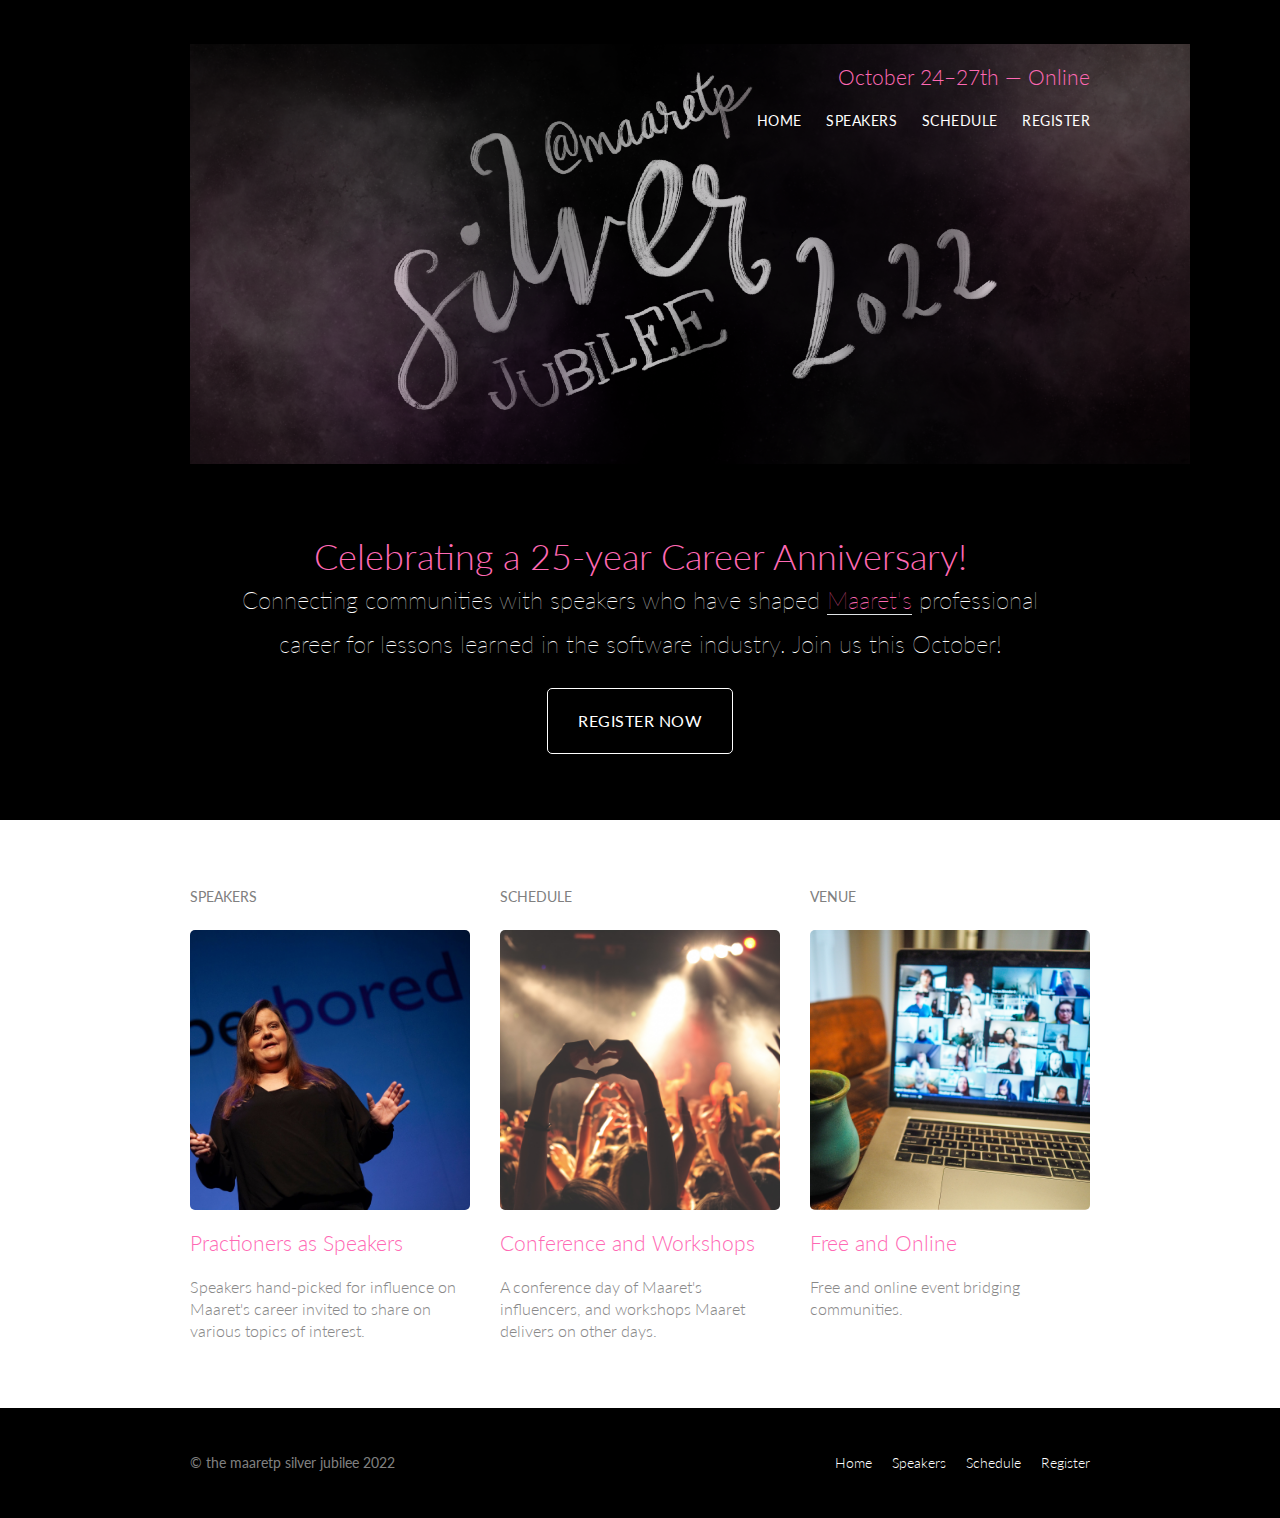
<file: web2/index.html>
<!DOCTYPE html>
<html lang="en">
<head>
    <meta http-equiv="Content-Type" content="text/html; charset=utf-8" />
    <title>the maaretp silver jubilee 2022</title>
    <link rel="stylesheet" href="main.css">
    <link rel="stylesheet" href="https://fonts.googleapis.com/css?family=Lato:100,300,400">
    <meta property="og:title" content="Maaret Pyhäjärvi">
    <meta property="og:url" content="https://maaretp.com/silverjubilee/">
    <meta property="og:description" name="maaretp silver jubilee" content="maaretp silver jubilee event celebrates Maaret Pyhäjärvi's 25-year career anniversary in 2022">
    <meta property="og:site_name" content="maaretp.com">
    <meta property="og:locale" content="en_US">
    <meta property="og:type" content="website">
    <meta name="twitter:creator" content="@maaretp">
    <meta name="author" content="Maaret Pyhäjärvi">
</head>
<body>


<header class="primary-header container group">
<h1 class="logo">
<a href="index.html"><img src="banner.png" alt="the maaretp silver jubilee, October 2022"></a>
</h1>
<h3 class="tagline">October 24&ndash;27th &mdash; Online</h3>
<nav class="nav primary-nav">
<ul>
<li><a href="index.html">Home</a></li>
<li><a href="speakers.html">Speakers</a></li>
<li><a href="schedule.html">Schedule</a></li>
<li><a href="register.html">Register</a></li>
</ul>
</nav>
</header>

<section class="hero container">
<h2>Celebrating a 25-year Career Anniversary!</h2>
<p>Connecting communities with speakers who have shaped 
    <a href="https://twitter.com/maaretp">Maaret's</a> professional career for lessons learned in the software industry. Join us this October!</p>
<a class="btn btn-alt" href="register.html">Register Now</a>
</section>

<section class="row">
<div class="grid">

<section class="teaser col-1-3">
<h5>Speakers</h5>
<a href="speakers.html">
<img src="speakers-square.png" alt="Professional Speakers">
<h3>Practioners as Speakers</h3>
</a>
<p> Speakers hand-picked for influence on Maaret's career invited to share on various topics of interest.</p>
</section><section class="teaser col-1-3">
<h5>Schedule</h5>
<a href="schedule.html">
<img src="audience-square.png" alt="Attendees feeling excited">
<h3>Conference and Workshops</h3>
</a>
<p>A conference day of Maaret's influencers, and workshops Maaret delivers on other days.</p>
</section><section class="teaser col-1-3">
<h5>Venue</h5>
<a href="register.html">
<img src="online-square.png" alt="Online Conference">
<h3>Free and Online</h3>
</a>
<p>Free and online event bridging communities.</p>
</section>
</div>
</section>

<!--
        <ul>
                <li>#ContemporaryExploratoryTesting</li>
                <li>#TechExcellence</li>
                <li>#ModernAgile</li>
                <li>#PolyglotProgramming</li>
                <li>#PublicSpeaking</li>
                <li>#EnsembleProgramming, #EnsembleTesting</li>
                <li>#Learning</li>
                <li>#ConferenceDesign</li>
            </ul>
-->

<footer class="primary-footer container group">
<small>&copy; the maaretp silver jubilee 2022</small>
<nav class="nav">
<ul>
<li><a href="index.html">Home</a></li><li><a href="speakers.html">Speakers</a></li><li><a href="schedule.html">Schedule</a></li><li><a href="register.html">Register</a></li>
</ul>
</nav>
</footer>
</body>
</html>
</file>
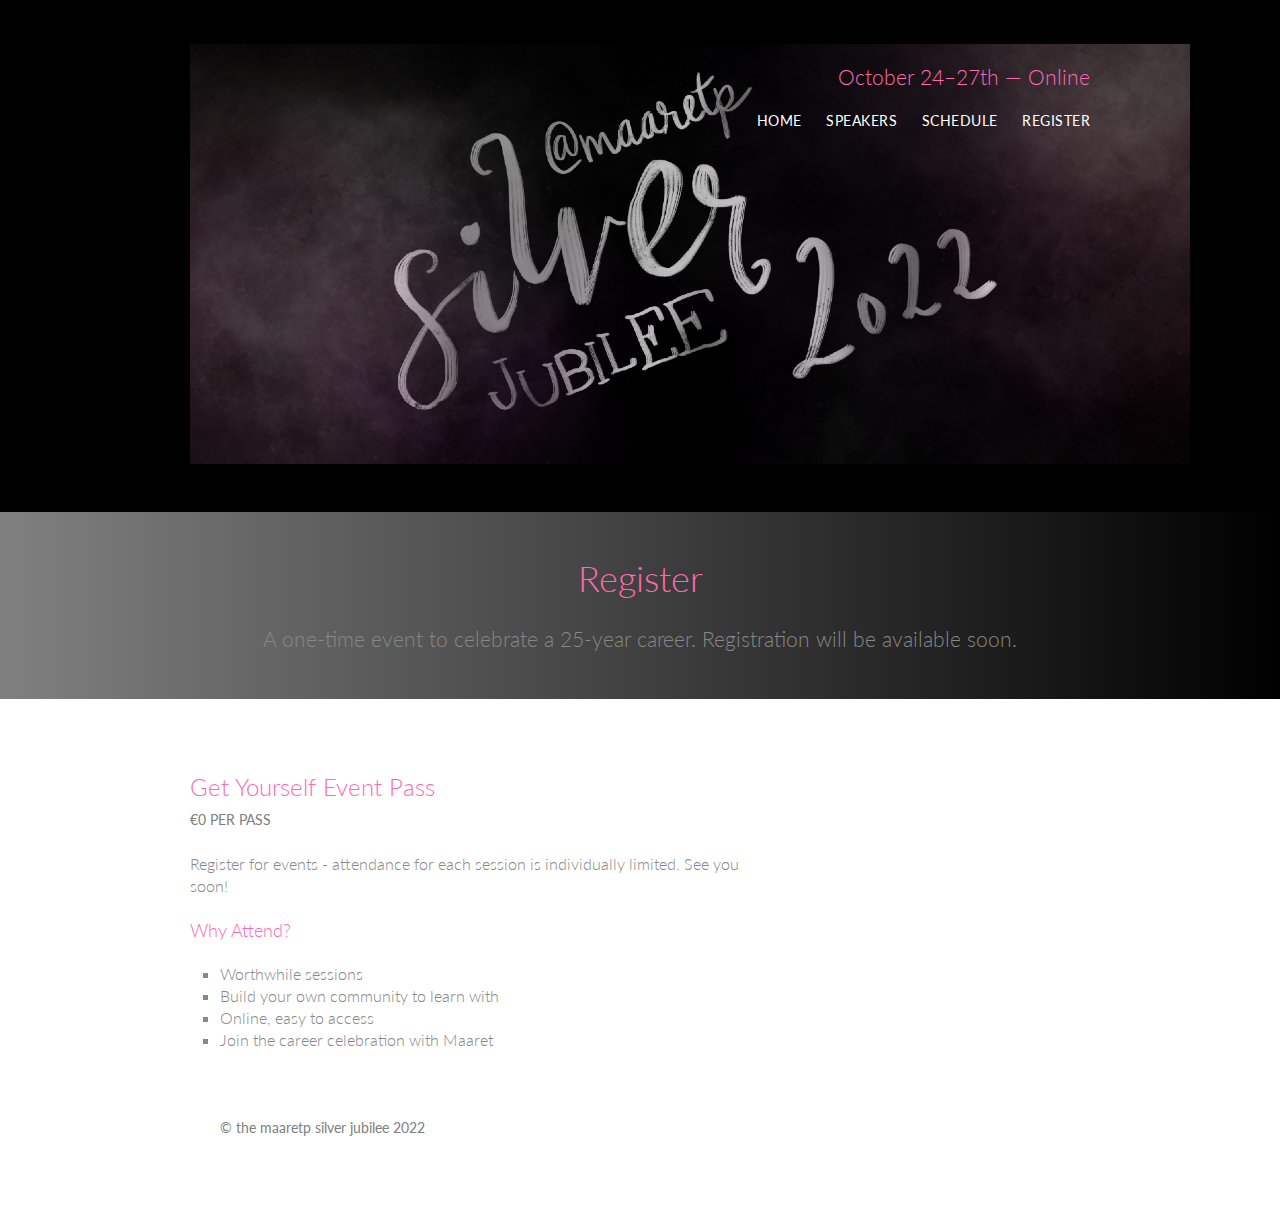
<file: web2/register.html>
<!DOCTYPE html>
<html lang="en">
<head>
    <title>Register - the maaretp silver jubilee 2022</title>
    <link rel="stylesheet" href="main.css">
    <link rel="stylesheet" href="https://fonts.googleapis.com/css?family=Lato:100,300,400">
    <meta http-equiv="Content-Type" content="text/html; charset=utf-8" />
    <meta property="og:title" content="Maaret Pyhäjärvi">
    <meta property="og:url" content="https://maaretp.com/silverjubilee/register.html">
    <meta property="og:description" name="maaretp silver jubilee" content="maaretp silver jubilee event celebrates Maaret Pyhäjärvi's 25-year career anniversary in 2022">
    <meta property="og:site_name" content="maaretp.com">
    <meta property="og:locale" content="en_US">
    <meta property="og:type" content="website">
    <meta name="twitter:creator" content="@maaretp">
    <meta name="author" content="Maaret Pyhäjärvi">
</head>
<body>


<header class="primary-header container group">
<h1 class="logo">
    <a href="index.html"><img src="banner.png" alt="the maaretp silver jubilee, October 2022"></a>
</h1>
<h3 class="tagline">October 24&ndash;27th &mdash; Online</h3>
<nav class="nav primary-nav">
<ul>
<li><a href="index.html">Home</a></li>
<li><a href="speakers.html">Speakers</a></li>
<li><a href="schedule.html">Schedule</a></li>
<li><a href="register.html">Register</a></li>
</ul>
</nav>
</header>

<section class="row-alt">
<div class="lead container">
<h1>Register</h1>
<p>A one-time event to celebrate a 25-year career. Registration will be available soon.</p>
</div>
</section>

<section class="row">
<div class="grid">

<section class="col-2-3">
<h2>Get Yourself Event Pass</h2>
<h5>€0 per Pass</h5>
<p> Register for events - attendance for each session is individually limited. See you soon!</p>
<h4>Why Attend?</h4>
<ul class="why-attend">
<li>Worthwhile sessions</li>
<li>Build your own community to learn with</li>
<li>Online, easy to access</li>
<li>Join the career celebration with Maaret</li>
</ul>

<!--
<button type="button" class="btn btn-default" onClick="parent.location='index.html' disabled">Get Your Pass</button>
-->

<footer class="primary-footer container group">
    <small>&copy; the maaretp silver jubilee 2022</small>
    <nav class="nav">
<ul>
<li><a href="index.html">Home</a></li><li><a href="speakers.html">Speakers</a></li><li><a href="schedule.html">Schedule</a></li><li><a href="register.html">Register</a></li>
</ul>
</nav>
</footer>
</body>
</html>
</file>
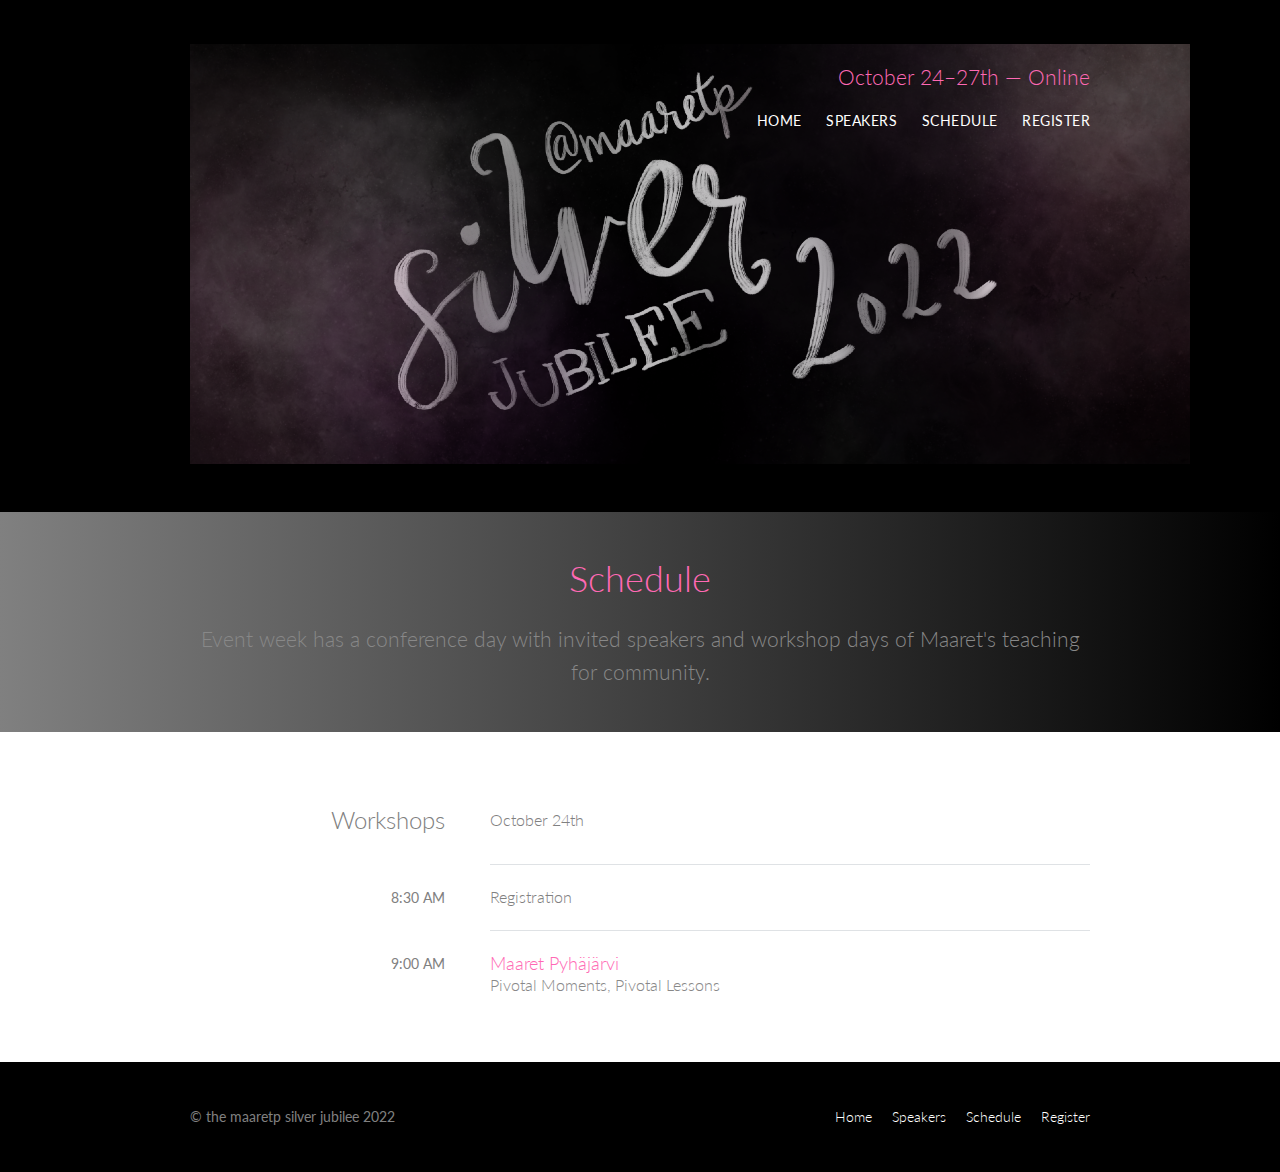
<file: web2/schedule.html>
<!DOCTYPE html>
<html lang="en">
<head>
    <title>Schedule - the maaretp silver jubilee 2022</title>
    <link rel="stylesheet" href="main.css">
    <link rel="stylesheet" href="https://fonts.googleapis.com/css?family=Lato:100,300,400">
    <meta http-equiv="Content-Type" content="text/html; charset=utf-8" />
    <meta property="og:title" content="Maaret Pyhäjärvi">
    <meta property="og:url" content="https://maaretp.com/silverjubilee/schedule.html">
    <meta property="og:description" name="maaretp silver jubilee" content="maaretp silver jubilee event celebrates Maaret Pyhäjärvi's 25-year career anniversary in 2022">
    <meta property="og:site_name" content="maaretp.com">
    <meta property="og:locale" content="en_US">
    <meta property="og:type" content="website">
    <meta name="twitter:creator" content="@maaretp">
    <meta name="author" content="Maaret Pyhäjärvi">
</head>
<body>


<header class="primary-header container group">
<h1 class="logo">
    <a href="index.html"><img src="banner.png" alt="the maaretp silver jubilee, October 2022"></a>
</h1>
<h3 class="tagline">October 24&ndash;27th &mdash; Online</h3>
<nav class="nav primary-nav">
<ul>
<li><a href="index.html">Home</a></li>
<li><a href="speakers.html">Speakers</a></li>
<li><a href="schedule.html">Schedule</a></li>
<li><a href="register.html">Register</a></li>
</ul>
</nav>
</header>

<section class="row-alt">
<div class="lead container">
<h1>Schedule</h1>
<p>Event week has a conference day with invited speakers and workshop days of Maaret's teaching for community.</p>
</div>
</section>

<section class="row">
<div class="container">

<table>
<thead>
<tr>
<th scope="row">
Workshops
</th>
<td class="schedule-offset" colspan="2">
October 24th
</td>
</tr>
</thead>
<tbody>
<tr>
<th scope="row">
<time datetime="08:30:00">8:30 AM</time>
</th>
<td class="schedule-offset" colspan="2">
Registration
</td>
</tr>
<tr>
<th scope="row">
<time datetime="09:00:00">9:00 AM</time>
</th>
<td>
<a href="speakers.html#maaret-pyhajarvi">
<h4>Maaret Pyhäjärvi</h4>
Pivotal Moments, Pivotal Lessons
</a>
</td>

</tr>
</tbody>
</table>


</div>
</section>

<footer class="primary-footer container group">
    <small>&copy; the maaretp silver jubilee 2022</small>
    <nav class="nav">
<ul>
<li><a href="index.html">Home</a></li><li><a href="speakers.html">Speakers</a></li><li><a href="schedule.html">Schedule</a></li><li><a href="register.html">Register</a></li>
</ul>
</nav>
</footer>
</body>
</html>
</file>
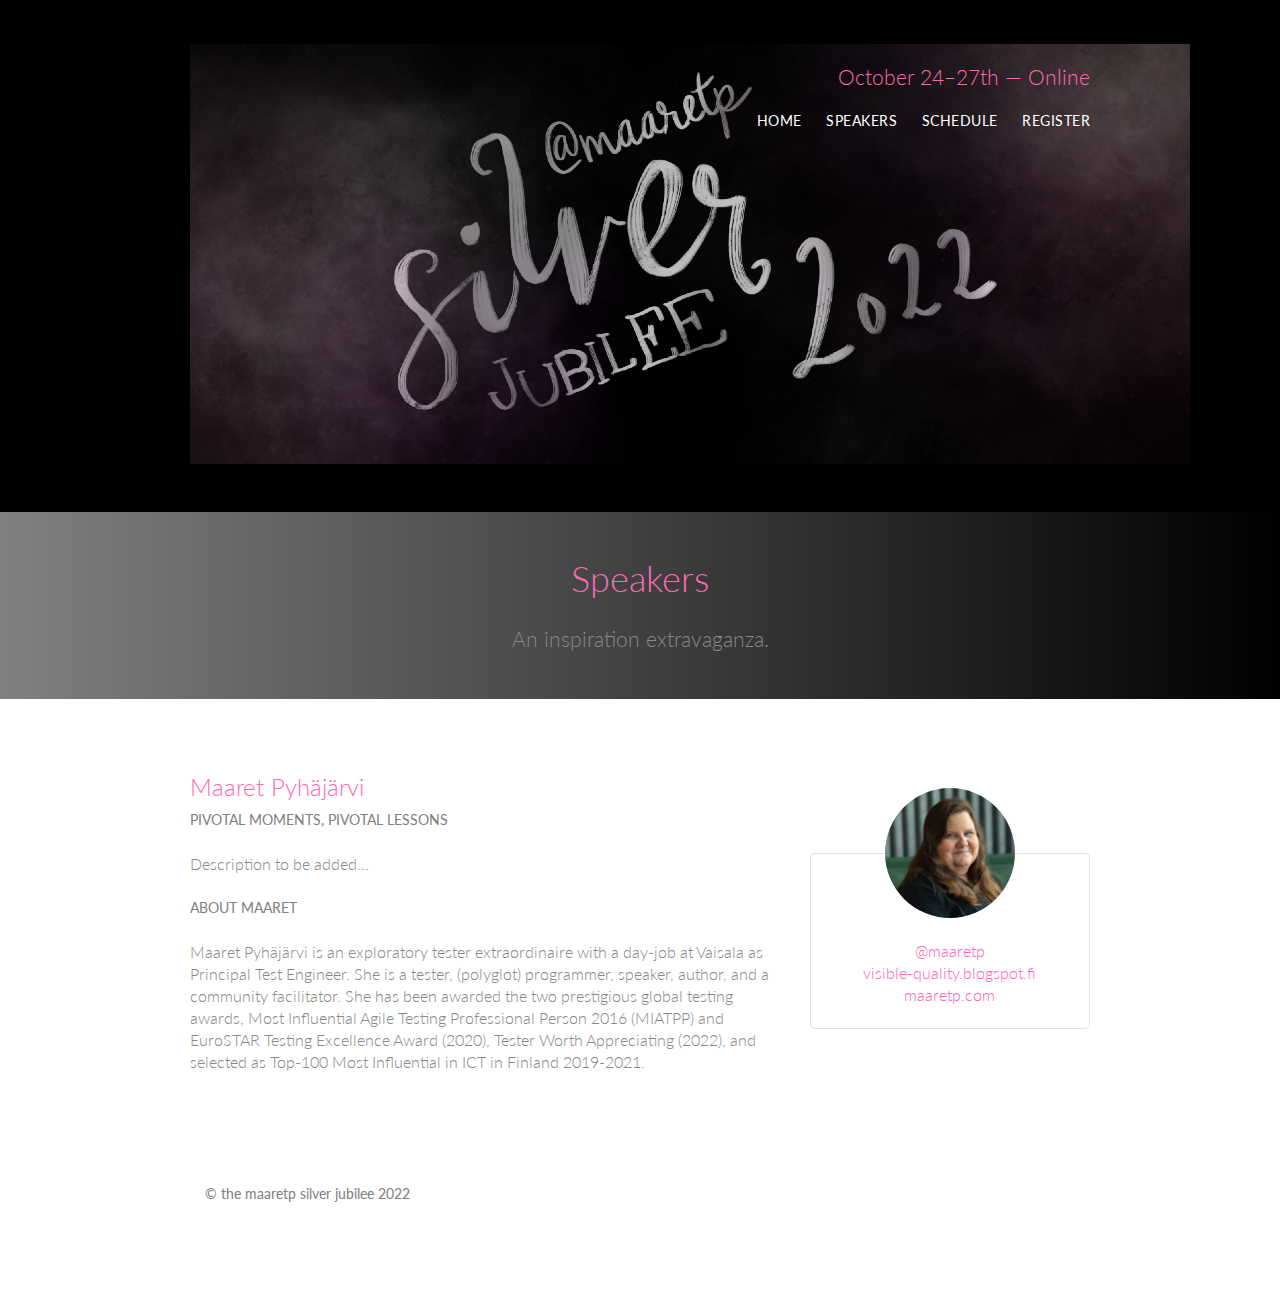
<file: web2/speakers.html>
<!DOCTYPE html>
<html lang="en">
<head>
    <title>Speakers - the maaretp silver jubilee 2022</title>
    <link rel="stylesheet" href="main.css">
    <link rel="stylesheet" href="https://fonts.googleapis.com/css?family=Lato:100,300,400">
    <meta http-equiv="Content-Type" content="text/html; charset=utf-8" />
    <meta property="og:title" content="Maaret Pyhäjärvi">
    <meta property="og:url" content="https://maaretp.com/silverjubilee/speakers.html">
    <meta property="og:description" name="maaretp silver jubilee" content="maaretp silver jubilee event celebrates Maaret Pyhäjärvi's 25-year career anniversary in 2022">
    <meta property="og:site_name" content="maaretp.com">
    <meta property="og:locale" content="en_US">
    <meta property="og:type" content="website">
    <meta name="twitter:creator" content="@maaretp">
    <meta name="author" content="Maaret Pyhäjärvi">
</head>
<body>


<header class="primary-header container group">
<h1 class="logo">
    <a href="index.html"><img src="banner.png" alt="the maaretp silver jubilee, October 2022"></a>
</h1>
<h3 class="tagline">October 24&ndash;27th &mdash; Online</h3>
<nav class="nav primary-nav">
<ul>
<li><a href="index.html">Home</a></li>
<li><a href="speakers.html">Speakers</a></li>
<li><a href="schedule.html">Schedule</a></li>
<li><a href="register.html">Register</a></li>
</ul>
</nav>
</header>

<section class="row-alt">
<div class="lead container">
<h1>Speakers</h1>
<p>An inspiration extravaganza.</p>
</div>
</section>

<section class="row">
<div class="grid">

<section class="speaker" id="maaret-pyhajarvi">
<div class="col-2-3">
<h2>Maaret Pyhäjärvi</h2>
<h5>Pivotal Moments, Pivotal Lessons</h5>
<p>Description to be added...</p>
<h5>About Maaret</h5>
<p>Maaret Pyhäjärvi is an exploratory tester extraordinaire with a day-job at Vaisala as Principal Test Engineer. She is a tester, (polyglot) programmer, speaker, author, and a community facilitator. She has been awarded the two prestigious global testing awards, Most Influential Agile Testing Professional Person 2016 (MIATPP) and EuroSTAR Testing Excellence Award (2020), Tester Worth Appreciating (2022), and selected as Top-100 Most Influential in ICT in Finland 2019-2021. </p>
</div><aside class="col-1-3">
<div class="speaker-info">
<img src="maaret-pyhajarvi-square.png" alt="Maaret Pyhäjärvi">
<ul>
<li><a href="https://twitter.com/maaretp">@maaretp</a></li>
<li><a href="https://visible-quality.blogspot.fi">visible-quality.blogspot.fi</a></li>
<li><a href="https://maaretp.com">maaretp.com</a></li>
</ul>
</div>
</aside>
</section>



<footer class="primary-footer container group">
    <small>&copy; the maaretp silver jubilee 2022</small>
    <nav class="nav">
<ul>
<li><a href="index.html">Home</a></li><li><a href="speakers.html">Speakers</a></li><li><a href="schedule.html">Schedule</a></li><li><a href="register.html">Register</a></li>
</ul>
</nav>
</footer>
</body>
</html>
</file>
<file: web2/main.css>
html, body, div, span, applet, object, iframe,
h1, h2, h3, h4, h5, h6, p, blockquote, pre,
a, abbr, acronym, address, big, cite, code,
del, dfn, em, img, ins, kbd, q, s, samp,
small, strike, strong, sub, sup, tt, var,
b, u, i, center,
dl, dt, dd, ol, ul, li,
fieldset, form, label, legend,
table, caption, tbody, tfoot, thead, tr, th, td,
article, aside, canvas, details, embed,
figure, figcaption, footer, header, hgroup,
menu, nav, output, ruby, section, summary,
time, mark, audio, video {
  margin: 0;
  padding: 0;
  border: 0;
  font-size: 100%;
  font: inherit;
  vertical-align: baseline;
}
/* HTML5 display-role reset for older browsers */
article, aside, details, figcaption, figure,
footer, header, hgroup, menu, nav, section {
  display: block;
}
body {
  line-height: 1;
}
ol, ul {
  list-style: none;
}
blockquote, q {
  quotes: none;
}
blockquote:before, blockquote:after,
q:before, q:after {
  content: '';
  content: none;
}
table {
  border-collapse: collapse;
  border-spacing: 0;
}

/*
  ========================================
  Custom styles
  ========================================
*/

body {
  background: black;
  color: #888;
  font: 300 16px/22px "Lato", "Open Sans", "Helvetica Neue", Helvetica, Arial, sans-serif;
}

/*
  ========================================
  Grid
  ========================================
*/

*,
*:before,
*:after {
  box-sizing: border-box;
}
.container,
.grid {
  margin: 0 auto;
  width: 960px;
}
.container {
  padding-left: 30px;
  padding-right: 30px;
}
.grid,
.col-1-3,
.col-2-3 {
  padding-left: 15px;
  padding-right: 15px;
}
.col-1-3,
.col-2-3  {
  display: inline-block;
  vertical-align: top;
}
.col-1-3 {
  width: 33.33%;
}
.col-2-3 {
  width: 66.66%;
}

/*
  ========================================
  Clearfix
  ========================================
*/

.group:before,
.group:after {
  content: "";
  display: table;
}
.group:after {
  clear: both;
}
.group {
  clear: both;
  *zoom: 1;
}

/*
  ========================================
  Rows
  ========================================
*/

.row,
.row-alt {
  min-width: 960px;
}
.row {
  background: #fff;
  padding: 66px 0 44px 0;
}
.row-alt {
  background: #cbe2c1;
  background:         linear-gradient(to right, grey, black);
  padding: 44px 0 22px 0;
}

/*
  ========================================
  Typography
  ========================================
*/

h1, h2, h3, h4 {
  color: hotpink;
}
h1, h3, h4, h5, p {
  margin-bottom: 22px;
}
h1 {
  font-size: 36px;
  line-height: 44px;
}
h2 {
  font-size: 24px;
  line-height: 44px;
}
h3 {
  font-size: 21px;
}
h4 {
  font-size: 18px;
}
h5 {
  color: grey;
  font-size: 14px;
  font-weight: 400;
  text-transform: uppercase;
}
strong {
  font-weight: 400;
}
cite,
em {
  font-style: italic;
}

/*
  ========================================
  Leads
  ========================================
*/

.lead {
  text-align: center;
}
.lead p {
  font-size: 21px;
  line-height: 33px;
}

/*
  ========================================
  Links
  ========================================
*/

a {
  color: hotpink;
  text-decoration: none;
}
a:hover {
  color: grey;
}
p a {
  border-bottom: 1px solid #dfe2e5;
}
.primary-header a,
.primary-footer a {
  color: #fff;
}
.primary-header a:hover,
.primary-footer a:hover {
  color: grey;
}

/*
  ========================================
  Buttons
  ========================================
*/

.btn {
  border-radius: 5px;
  color: #fff;
  cursor: pointer;
  display: inline-block;
  font-weight: 400;
  letter-spacing: .5px;
  margin: 0;
  text-transform: uppercase;
}
.btn-default {
  border: 0;
  background: grey;
  padding: 11px 30px;
  font-size: 14px;
}
.btn-default:hover {
  background: grey;
}
.btn-alt {
  border: 1px solid #fff;
  padding: 10px 30px;
}
.btn-alt:hover {
  background: #fff;
  color: grey;
}

/*
  ========================================
  Primary header
  ========================================
*/

.logo {
  width: 100px;
  border-top: 4px solid black;
  float: left;
  font-size: 48px;
  font-weight: 100;
  letter-spacing: .5px;
  line-height: 44px;
  padding: 40px 0 22px 0;
  text-transform: uppercase;
}
.tagline {
  margin: 66px 0 22px 0;
  text-align: right;
}
.primary-nav {
  font-size: 14px;
  font-weight: 400;
  letter-spacing: .5px;
  text-transform: uppercase;
}

/*
  ========================================
  Primary footer
  ========================================
*/

.primary-footer {
  color: grey;
  font-size: 14px;
  padding-bottom: 44px;
  padding-top: 44px;
}
.primary-footer small {
  float: left;
  font-weight: 400;
}

/*
  ========================================
  Navigation
  ========================================
*/

.nav {
  text-align: right;
}
.nav li {
  display: inline-block;
  margin: 0 10px;
  vertical-align: top;
}
.nav li:last-child {
  margin-right: 0;
}

/*
  ========================================
  Home
  ========================================
*/

.hero {
  color: #fff;
  line-height: 44px;
  padding: 22px 80px 66px 80px;
  text-align: center;
}
.hero h2 {
  font-size: 36px;
}
.hero p {
  font-size: 24px;
  font-weight: 100;
}
.teaser a:hover h3 {
  color: grey;
}
.teaser img {
  border-radius: 5px;
  display: block;
  margin-bottom: 22px;
  max-width: 100%
}

/*
  ========================================
  Speakers
  ========================================
*/

.speaker {
  margin-bottom: 44px;
}
.speaker-info {
  border: 1px solid #dfe2e5;
  border-radius: 5px;
  margin-top: 88px;
  padding-bottom: 22px;
  text-align: center;
}
.speaker-info img {
  border-radius: 50%;
  height: 130px;
  margin: -66px 0 22px 0;
  vertical-align: top;
}

/*
  ========================================
  Schedule
  ========================================
*/

table {
  margin-bottom: 44px;
  width: 100%;
}
table:last-child {
  margin-bottom: 0;
}
th,
td {
  padding-bottom: 22px;
  vertical-align: top;
}
th {
  padding-right: 45px;
  text-align: right;
  width: 20%;
}
td {
  width: 40%;
}
thead {
  line-height: 44px;
}
thead th {
  color: grey;
  font-size: 24px;
}
tbody th {
  color: grey;
  font-size: 14px;
  font-weight: 400;
  padding-top: 22px;
  text-transform: uppercase;
}
tbody td {
  border-top: 1px solid #dfe2e5;
  padding-top: 21px;
}
tbody td:first-of-type {
  padding-right: 15px;
}
tbody td:last-of-type {
  padding-left: 15px;
}
tbody td:only-of-type {
  padding-left: 0;
  padding-right: 0;
}
table a {
  color: #888;
}
table h4 {
  margin-bottom: 0;
}
.schedule-offset {
  color: grey;
}

/*
  ========================================
  Venue
  ========================================
*/

.venue-theatre {
  margin-bottom: 66px;
}
.venue-hotel {
  margin-bottom: 22px;
}
.venue-map {
  height: 264px;
}

/*
  ========================================
  Register
  ========================================
*/

.why-attend {
  list-style: square;
  margin: 0 0 22px 30px;
}
form {
  margin-bottom: 22px;
}
input,
select,
textarea {
  font: 300 16px/22px "Lato", "Open Sans", "Helvetica Neue", Helvetica, Arial, sans-serif;
}
.register-group label {
  color: grey;
  cursor: pointer;
  font-weight: 400;
}
.register-group input,
.register-group select,
.register-group textarea {
  border: 1px solid #c6c9cc;
  border-radius: 5px;
  color: #888;
  display: block;
  margin: 5px 0 27px 0;
  padding: 5px 8px;
}
.register-group input,
.register-group textarea {
  width: 100%;
}
.register-group select {
  height: 34px;
  width: 60px;
}
.register-group textarea {
  height: 78px;
}
</file>
